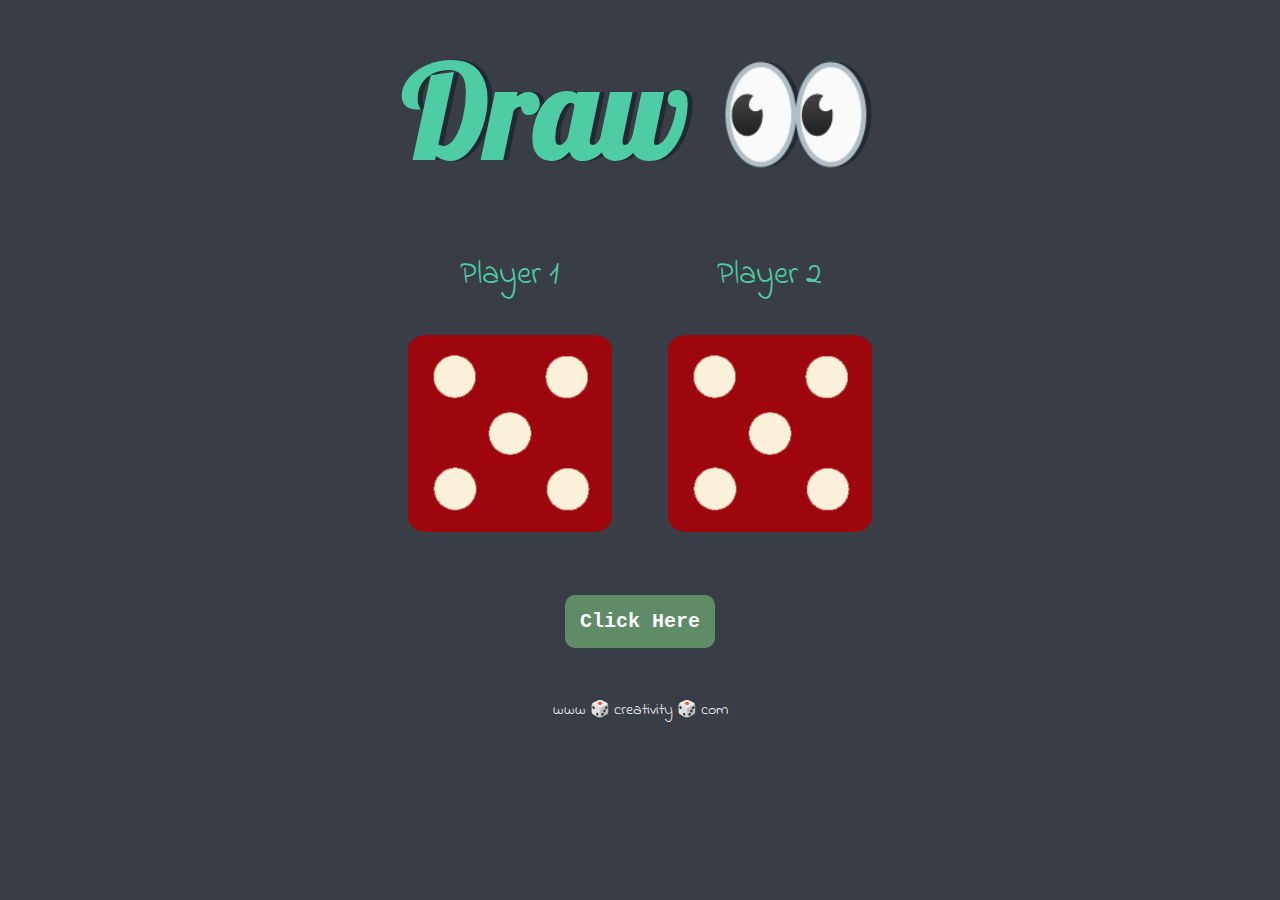
<file: index.html>
<!DOCTYPE html>
<html lang="en" dir="ltr">
  <head>
    <meta charset="utf-8">
    <title>Dicee</title>
    <link rel="stylesheet" href="styles.css">
    <link href="https://fonts.googleapis.com/css?family=Indie+Flower|Lobster" rel="stylesheet">

  </head>
  <body>

    <div class="container">
      <h1>Dice Roller</h1>

      <div class="dice">
        <p>Player 1</p>
        <img class="img1" src="./images/dice6.png">
      </div>

      <div class="dice">
        <p>Player 2</p>
        <img class="img2" src="./images/dice6.png">
      </div>
      
      <div class="btn">
        <button onClick="window.location.reload();">Click Here</button>
      </div>

    </div>

    <script type="module" src="./index.js"></script>
  </body>

  <footer>
    www 🎲 creativity 🎲 com
  </footer>
</html>
</file>
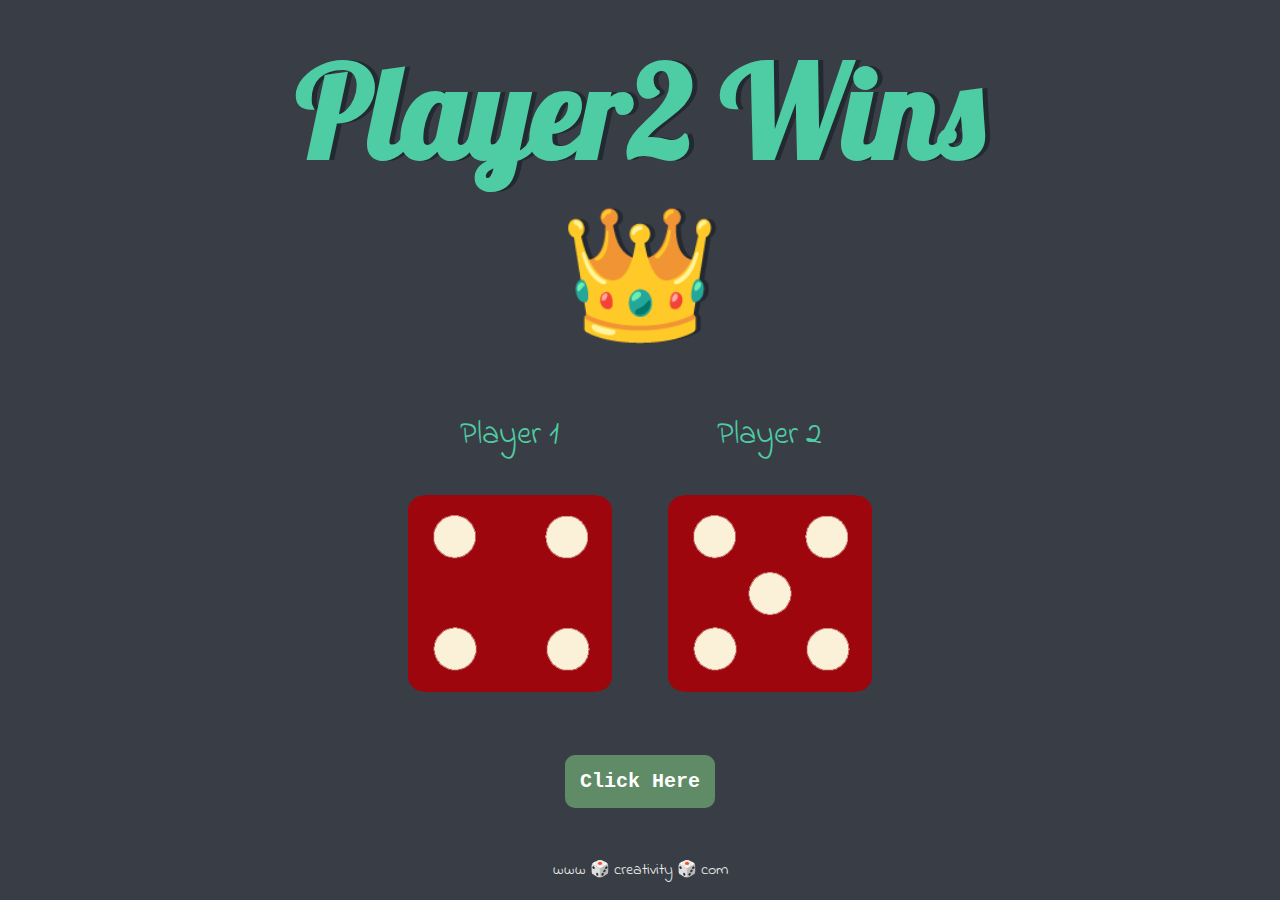
<file: dicee.html>
<!DOCTYPE html>
<html lang="en" dir="ltr">
  <head>
    <meta charset="utf-8">
    <title>Dicee</title>
    <link rel="stylesheet" href="styles.css">
    <link href="https://fonts.googleapis.com/css?family=Indie+Flower|Lobster" rel="stylesheet">

  </head>
  <body>

    <div class="container">
      <h1>Dice Roller</h1>

      <div class="dice">
        <p>Player 1</p>
        <img class="img1" src="">
      </div>

      <div class="dice">
        <p>Player 2</p>
        <img class="img2" src="">
      </div>
      
      <div class="btn">
        <button onClick="window.location.reload();">Click Here</button>
      </div>

    </div>

    <script type="module" src="./index.js"></script>
  </body>

  <footer>
    www 🎲 creativity 🎲 com
  </footer>
</html>
</file>
<file: styles.css>
.container {
  width: 70%;
  margin: auto;
  text-align: center;
}

.dice {
  text-align: center;
  display: inline-block;

}

body {
  background-color: #393E46;
}

h1 {
  margin: 30px;
  font-family: 'Lobster', cursive;
  text-shadow: 5px 0 #232931;
  font-size: 8rem;
  color: #4ECCA3;
}

p {
  font-size: 2rem;
  color: #4ECCA3;
  font-family: 'Indie Flower', cursive;
}

img {
  width: 80%;
}

footer {
  margin-top: 4%;
  color: #EEEEEE;
  text-align: center;
  font-family: 'Indie Flower', cursive;

}

.btn {
  margin-top: 55px;
  
}

button {
  font-family: 'Courier New', Courier, monospace;
  font-weight: bold;
  font-size: 20px;
  color: white;
  border: none;
  background-color: rgba(144, 238, 144, 0.438);
  border-radius: 10px;
  padding: 15px;
}

button:hover {
  background-color: lightseagreen;
}
</file>
